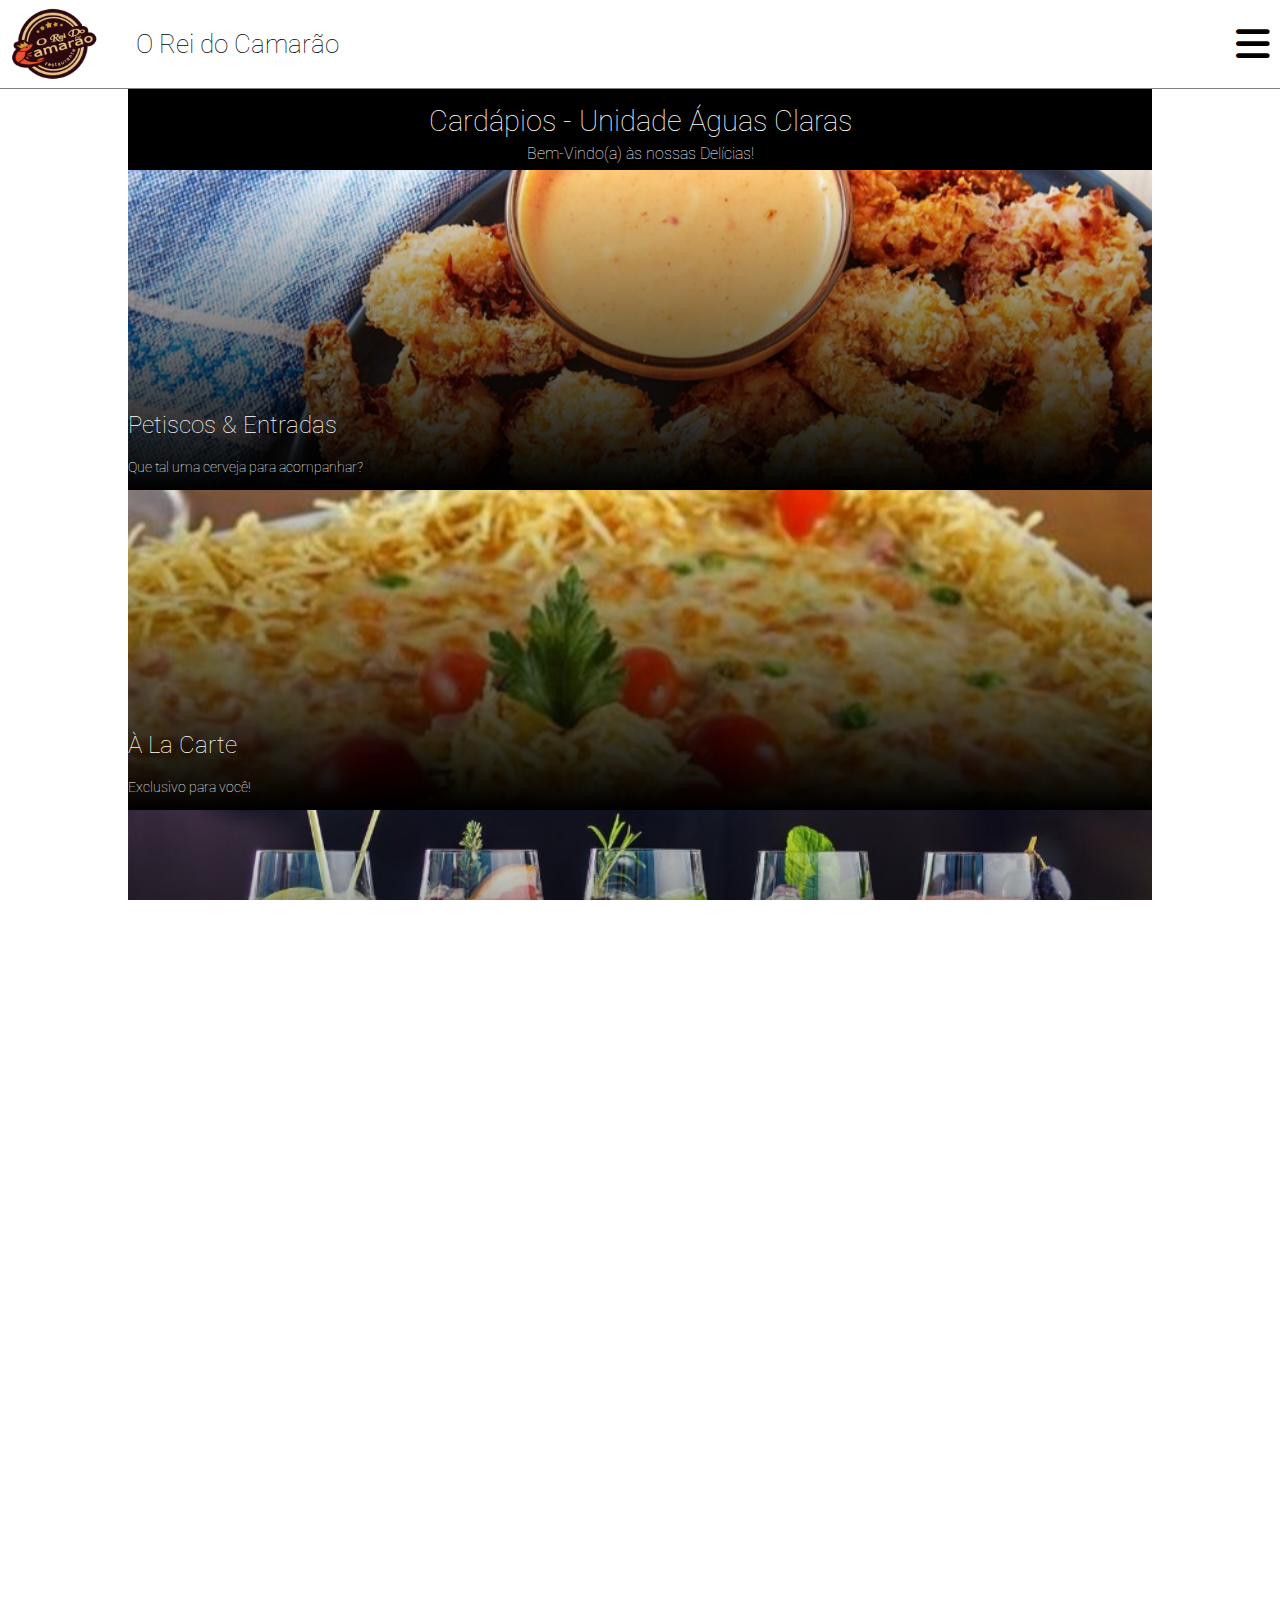
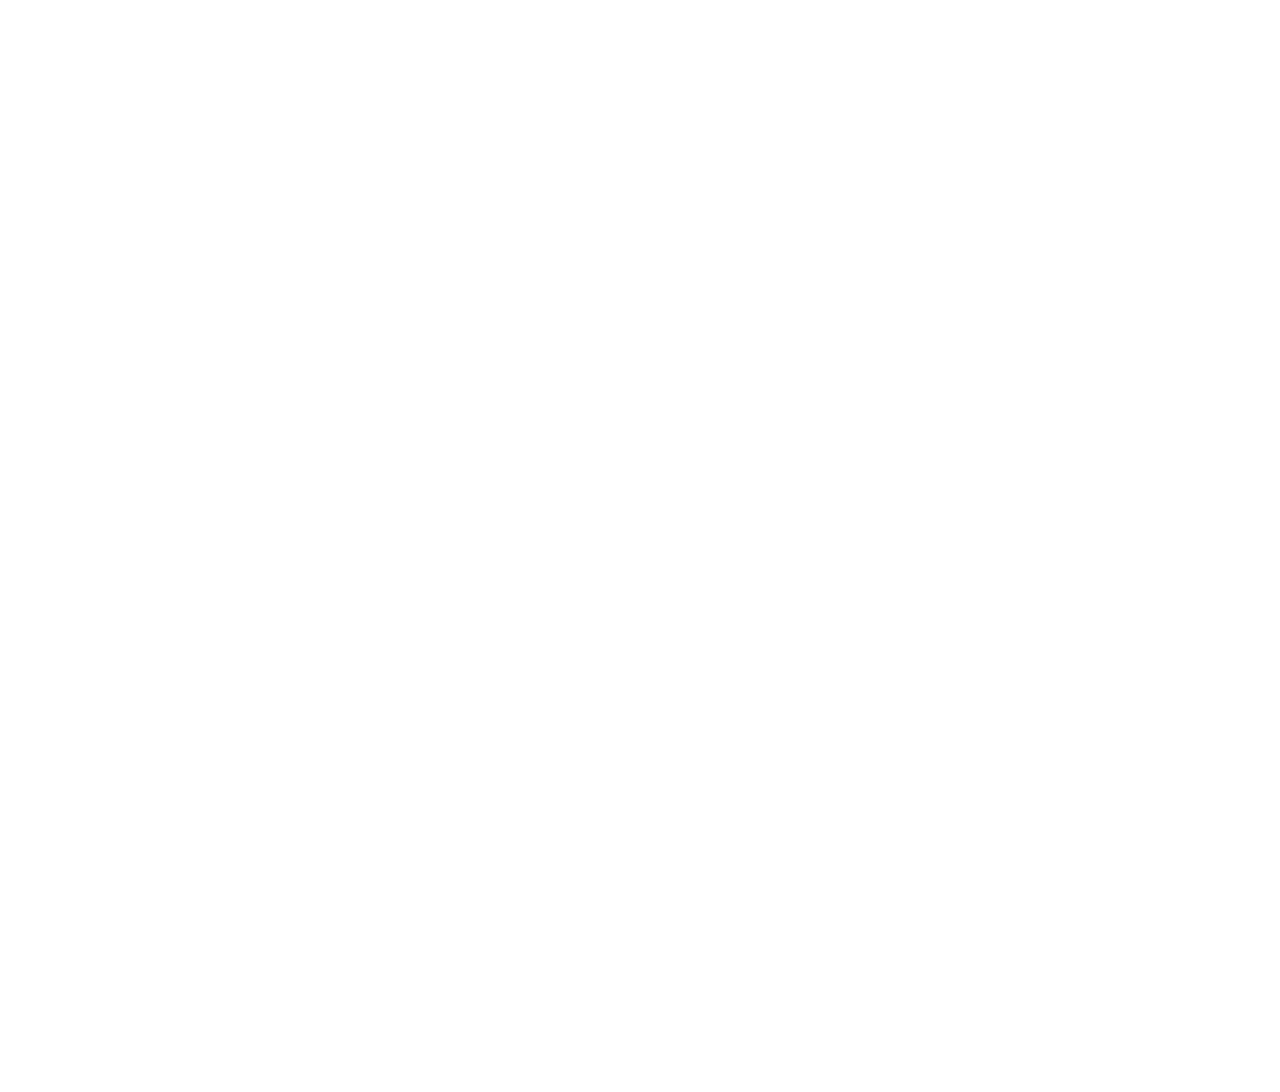
<file: index.html>
<html lang="pt-br">
<head>
	<!-- Required meta tags -->
	<meta charset="utf-8">
	<meta name="viewport" content="width=device-width, initial-scale=1.0">

	<!-- Geral -->
	<link rel="icon" href="images/favicon.jpeg">  <!--16x16-->
	<title>O Rei do Camarão - Brasília DF</title>
	<meta name="description" content="Somos apaixonados por oferecer a melhor experiência em nossos restaurantes. Temos uma ampla seleção de pratos no Buffet e Cardápio, com comidas e bebidas deliciosamente diferenciadas, feitas com ingredientes frescos da mais alta qualidade. Aproveite! 🦐">

	<!--CSSs-->
	<link rel="stylesheet" type="text/css" href="CSSs/topoesidebar.css">
	<link rel="stylesheet" type="text/css" href="CSSs/index.css">
	<link rel="stylesheet" type="text/css" href="CSSs/footer.css">

	<!--Fontes-->
	<link rel="preconnect" href="https://fonts.googleapis.com">
	<link rel="preconnect" href="https://fonts.gstatic.com" crossorigin>
	<link href="https://fonts.googleapis.com/css2?family=Roboto:ital,wght@0,100;0,300;0,400;0,500;0,700;0,900;1,100;1,300;1,400;1,500;1,700;1,900&display=swap" rel="stylesheet">
		

	<!--Icones-->
	<link rel="stylesheet" type="text/css" href="https://cdnjs.cloudflare.com/ajax/libs/font-awesome/6.6.0/css/all.min.css">
	
</head>
<body>

	
	<div class="topoprincipal">
		<img src="images/logo.jpeg" alt="Logotipo de O rei do camarão">
		<h1>O Rei do Camarão</h1>
		<a href="#" id="toggle-button"><i class="fa-solid fa-bars"></i></a>
	</div>



	<div class="overlay" id="overlay"></div>
	<div class="sidebar" id="sidebar">
	    <div class="top-overlay">
	        <img src="images/logodoside.png" alt="Logotipo de O rei do camarão" class="overlay-image">
	        <p class="overlay-text">Restaurantes</p>
	        <p class="overlay-text2">O Rei do Camarão</p>
	    </div>
	    <img src="images/bannersidebar.jpeg" alt="Imagem de vários camarões sobre a mesa" class="top-image">
	    <div class="item">
	    	<p>
	    		<a href="https://www.instagram.com/oreidocamaraobsb/">
	    			<i class="fa-brands fa-instagram"></i>
	    			<span>Siga</span>
	    		</a>
	    	</p>
	    </div>
	    <div class="item">
	    	<p>
	    		<a href="https://wa.me/5561981116858">
	    			<i class="fa-solid fa-calendar-day"></i>
	    			<span>Reservas</span>
	    		</a>
	    	</p>
	    </div>
	    <div class="item">
		    <p>
		        <a href="https://maps.app.goo.gl/YKevBeeDKrnnAgR89">
		            <i class="fa-solid fa-map-location-dot"></i>
		            <span>Como chegar</span> 
		        </a>
		    </p>
		</div>
	    <div class="item">
	    	<p>
	    		<a href="tel:6135620109">
	    			<i class="fa-solid fa-phone"></i>
	    			<span>Ligue pra gente</span>
	    		</a>
	    	</p>
	    </div>
	</div>





	<section class="body">
		<div class="topo">
			<h1>Cardápios - Unidade Águas Claras</h1>
			<p>Bem-Vindo(a) às nossas Delícias!</p>
		</div>
		<div class="petiscos" id="petiscos">
			<div>
				<h2>Petiscos & Entradas</h2>
				<p>Que tal uma cerveja para acompanhar?</p>
			</div>
		</div>
		<div class="alacarte" id="alacarte">
			<div>
				<h2>À La Carte</h2>
				<p>Exclusivo para você!</p>
			</div>
		</div>
		<div class="drinks" id="drinks">
			<div>
				<h2>Drinks</h2>
				<p>Os melhores drinks da cidade</p>
			</div>
		</div>
		<div class="bebidasna" id="bebidasna">
			<div>
				<h2>Bebidas não Alcoólicas</h2>
				<p>Refrigerantes, Sucos, Cafés...</p>
			</div>
		</div>
		<div class="bebidasa" id="bebidasa">
			<div>
				<h2>Bebidas Alcoólicas</h2>
				<p>Cervejas, Drinks, Cachaças e mais!</p>
			</div>
		</div>
		<div class="sobremesas" id="sobremesas">
			<div>
				<h2>Sobremesas</h2>
				<p>Brownies, Cheese Cakes, Sorvetes...</p>
			</div>
		</div>
		<div class="vinhos" id="vinhos">
			<div>
				<h2>Vinhos</h2>
				<p>Saboreie nossos frutos do mar com os melhores vinhos</p>
			</div>
		</div>


		<footer>
			<p class="fp1">Unidade</p>
			<p class="fp2">Águas Claras</p>
			<p class="fp1">Horários de atendimento:</p>
			<p class="fp4">Terça à sábado: 11h30 às 23h</p>
			<p class="fp4">Domingo: 11h30 às 22h</p>
		</footer>

	</section>
	



	
	
	<script src="js/sidebar.js"></script>
	<script src="js/linkagens.js"></script>
</body>
</html>
</file>
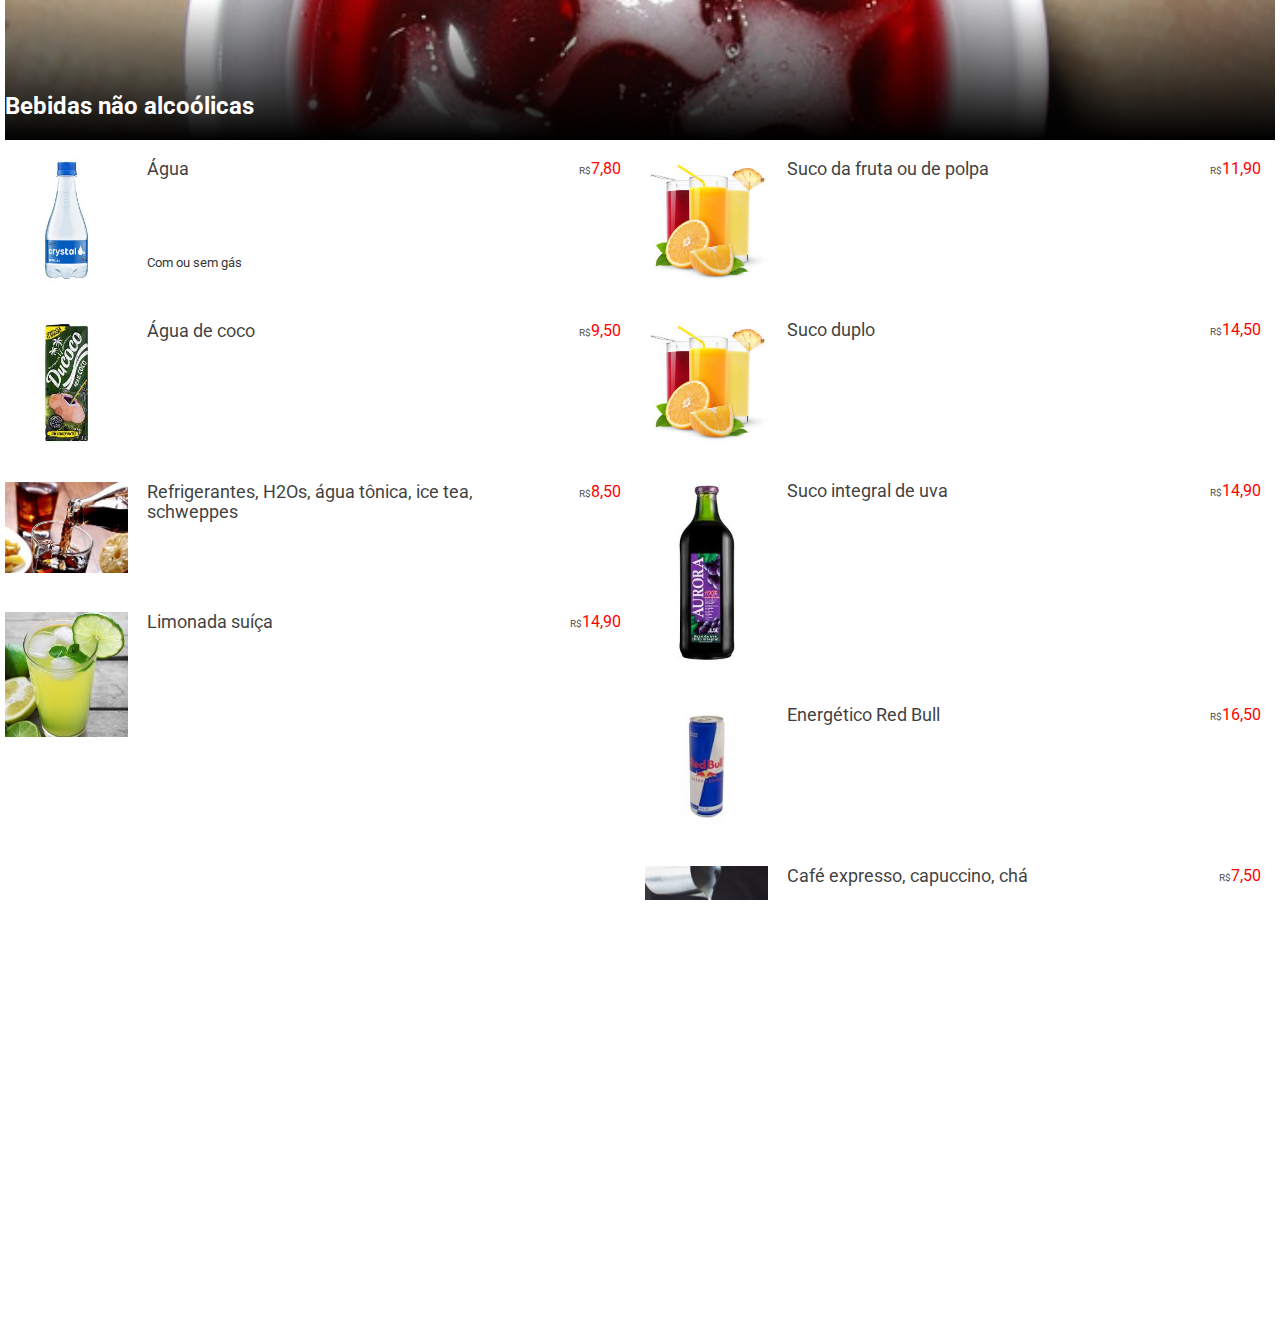
<file: bebidasna.html>
<html lang="pt-br">
<head>
	<!-- Required meta tags -->
	<meta charset="utf-8">
	<meta name="viewport" content="width=device-width, initial-scale=1.0">

	<!-- Geral -->
	<link rel="icon" href="images/favicon.jpeg">  <!--16x16-->
	<title>O Rei do Camarão - Brasília DF</title>
	<meta name="description" content="Somos apaixonados por oferecer a melhor experiência em nossos restaurantes. Temos uma ampla seleção de pratos no Buffet e Cardápio, com comidas e bebidas deliciosamente diferenciadas, feitas com ingredientes frescos da mais alta qualidade. Aproveite! 🦐">

	<!--CSSs-->
	<link rel="stylesheet" type="text/css" href="CSSs/bebidasna.css">
	<link rel="stylesheet" type="text/css" href="CSSs/produtos.css">
	<link rel="stylesheet" type="text/css" href="CSSs/footer.css">

	<!--Fontes-->
	<link rel="preconnect" href="https://fonts.googleapis.com">
	<link rel="preconnect" href="https://fonts.gstatic.com" crossorigin>
	<link href="https://fonts.googleapis.com/css2?family=Roboto:ital,wght@0,100;0,300;0,400;0,500;0,700;0,900;1,100;1,300;1,400;1,500;1,700;1,900&display=swap" rel="stylesheet">
		

	<!--Icones-->
	<link rel="stylesheet" type="text/css" href="https://cdnjs.cloudflare.com/ajax/libs/font-awesome/6.6.0/css/all.min.css">
	
</head>
<body class="bodybebidasna">
	
	<div class="bebidas">

		<div class="bannerbebidasna">
			<h2>Bebidas não alcoólicas</h2>
		</div>

		<div class="tem1">
			<div class="cdf">
				<img src="images/agua.jpeg">
				<h3>Água</h3>
				<p class="preço"><span class="rs">R$</span>7,80</p>
				<p class="descr">Com ou sem gás</p>
			</div>
			<div class="cdf">
				<img src="images/aguadecoco.jpeg">
				<h3>Água de coco</h3>
				<p class="preço"><span class="rs">R$</span>9,50</p>
				<p class="descr"></p>
			</div>
			<div class="cdf">
				<img src="images/refrigerantes.jpeg">
				<h3>Refrigerantes, H2Os, água tônica, ice tea, schweppes</h3>
				<p class="preço"><span class="rs">R$</span>8,50</p>
				<p class="descr"></p>
			</div>
			<div class="cdf">
				<img src="images/limonadasuiça.jpeg">
				<h3>Limonada suíça</h3>
				<p class="preço"><span class="rs">R$</span>14,90</p>
				<p class="descr"></p>
			</div>
		</div>

		<div class="tem2">
			<div class="cdf">
				<img src="images/sucos.jpeg">
				<h3>Suco da fruta ou de polpa</h3>
				<p class="preço"><span class="rs">R$</span>11,90</p>
				<p class="descr"></p>
			</div>
			<div class="cdf">
				<img src="images/sucos.jpeg">
				<h3>Suco duplo</h3>
				<p class="preço"><span class="rs">R$</span>14,50</p>
				<p class="descr"></p>
			</div>
			<div class="cdf">
				<img src="images/sucointegral.jpeg">
				<h3>Suco integral de uva</h3>
				<p class="preço"><span class="rs">R$</span>14,90</p>
				<p class="descr"></p>
			</div>
			<div class="cdf">
				<img src="images/energetico.jpg">
				<h3>Energético Red Bull</h3>
				<p class="preço"><span class="rs">R$</span>16,50</p>
				<p class="descr"></p>
			</div>
			<div class="cdf">
				<img src="images/cafe.jpg">
				<h3>Café expresso, capuccino, chá</h3>
				<p class="preço"><span class="rs">R$</span>7,50</p>
				<p class="descr"></p>
			</div>
		</div>

		
	
	</div>


	


	<footer class="footer">
		<p class="fp1">Unidade</p>
		<p class="fp2">Águas Claras</p>
		<p class="fp1">Horários de atendimento:</p>
		<p class="fp4">Terça à sábado: 11h30 às 23h</p>
		<p class="fp4">Domingo: 11h30 às 22h</p>
	</footer>	
	
	
</body>
</html>
</file>
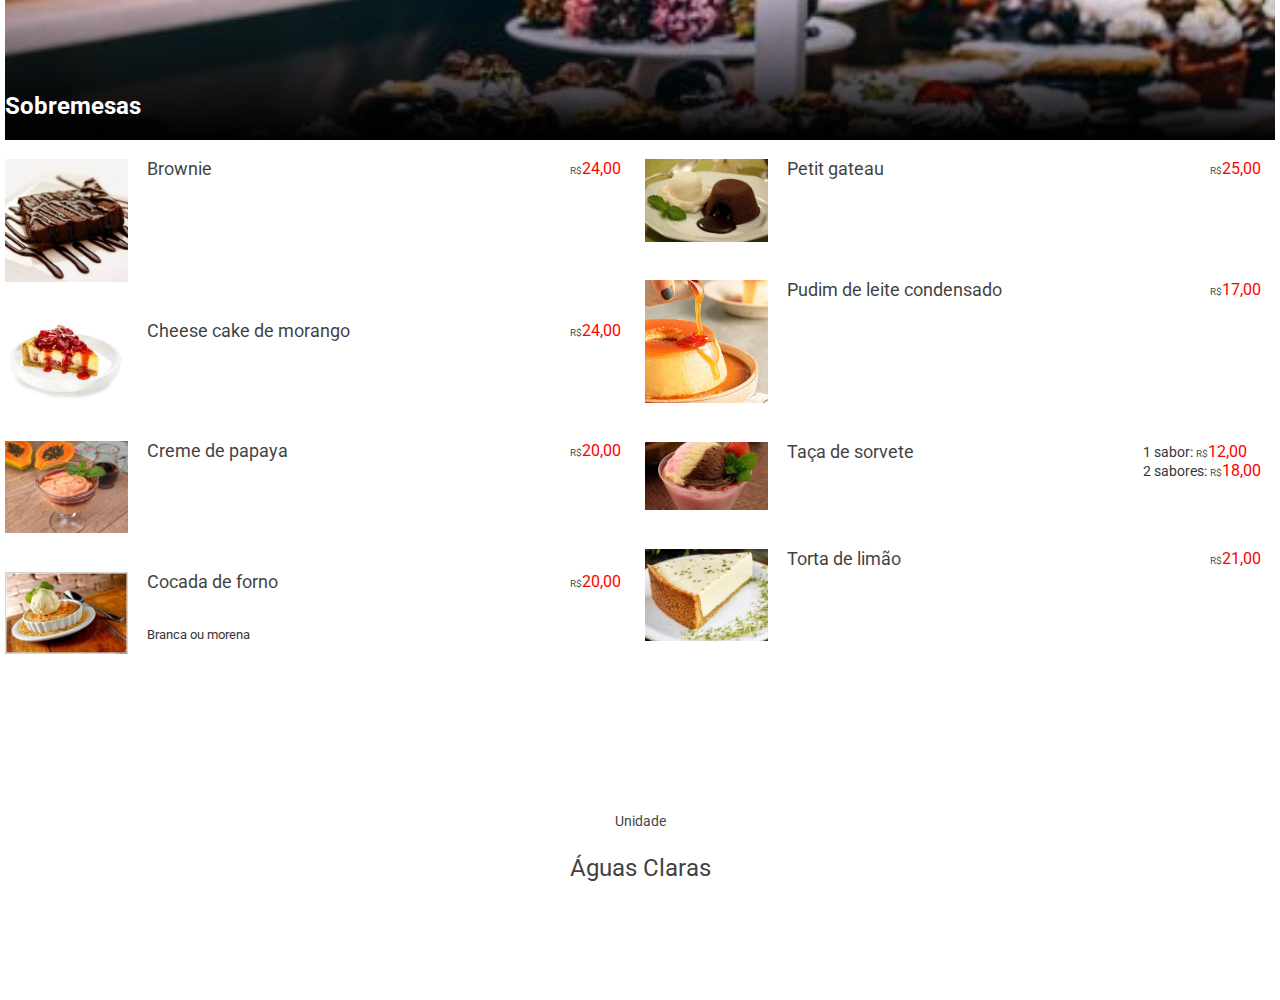
<file: sobremesas.html>
<html lang="pt-br">
<head>
	<!-- Required meta tags -->
	<meta charset="utf-8">
	<meta name="viewport" content="width=device-width, initial-scale=1.0">

	<!-- Geral -->
	<link rel="icon" href="images/favicon.jpeg">  <!--16x16-->
	<title>O Rei do Camarão - Brasília DF</title>
	<meta name="description" content="Somos apaixonados por oferecer a melhor experiência em nossos restaurantes. Temos uma ampla seleção de pratos no Buffet e Cardápio, com comidas e bebidas deliciosamente diferenciadas, feitas com ingredientes frescos da mais alta qualidade. Aproveite! 🦐">

	<!--CSSs-->
	<link rel="stylesheet" type="text/css" href="CSSs/sobremesas.css">
	<link rel="stylesheet" type="text/css" href="CSSs/produtos.css">
	<link rel="stylesheet" type="text/css" href="CSSs/footer.css">

	<!--Fontes-->
	<link rel="preconnect" href="https://fonts.googleapis.com">
	<link rel="preconnect" href="https://fonts.gstatic.com" crossorigin>
	<link href="https://fonts.googleapis.com/css2?family=Roboto:ital,wght@0,100;0,300;0,400;0,500;0,700;0,900;1,100;1,300;1,400;1,500;1,700;1,900&display=swap" rel="stylesheet">
		

	<!--Icones-->
	<link rel="stylesheet" type="text/css" href="https://cdnjs.cloudflare.com/ajax/libs/font-awesome/6.6.0/css/all.min.css">
	
</head>
<body class="bodysobremesas">



	<div class="sobremex">

		<div class="bannersobremesas">
			<h2>Sobremesas</h2>
		</div>

		<div class="tem1">
			<div class="cdf">
				<img src="images/brow.jpg">
				<h3>Brownie</h3>
				<p class="preço"><span class="rs">R$</span>24,00</p>
				<p class="descr"></p>
			</div>
			<div class="cdf">
				<img src="images/cheese.jpeg">
				<h3>Cheese cake de morango</h3>
				<p class="preço"><span class="rs">R$</span>24,00</p>
				<p class="descr"></p>
			</div>
			<div class="cdf">
				<img src="images/cremedepapaya.jpeg">
				<h3>Creme de papaya</h3>
				<p class="preço"><span class="rs">R$</span>20,00</p>
				<p class="descr"></p>
			</div>
			<div class="cdf">
				<img src="images/cocada.jpeg">
				<h3>Cocada de forno</h3>
				<p class="preço"><span class="rs">R$</span>20,00</p>
				<p class="descr">Branca ou morena</p>
			</div>
		</div>

		<div class="tem2">
			<div class="cdf">
				<img src="images/petit.jpeg">
				<h3>Petit gateau</h3>
				<p class="preço"><span class="rs">R$</span>25,00</p>
				<p class="descr"></p>
			</div>
			<div class="cdf">
				<img src="images/pudim.jpeg">
				<h3>Pudim de leite condensado</h3>
				<p class="preço"><span class="rs">R$</span>17,00</p>
				<p class="descr"></p>
			</div>
			<div class="cdf">
				<img src="images/sorvete.jpeg">
				<h3>Taça de sorvete</h3>
				<p class="preço">
					<span class="subit">1 sabor: </span><span class="rs">R$</span>12,00
					<br>
					<span class="subit">2 sabores: </span><span class="rs">R$</span>18,00
				</p>
				<p class="descr"></p>
			</div>
			<div class="cdf">
				<img src="images/torta.jpeg">
				<h3>Torta de limão</h3>
				<p class="preço"><span class="rs">R$</span>21,00</p>
				<p class="descr"></p>
			</div>
		</div>


		
	</div>


	<footer class="footer">
		<p class="fp1">Unidade</p>
		<p class="fp2">Águas Claras</p>
		<p class="fp1">Horários de atendimento:</p>
		<p class="fp4">Terça à sábado: 11h30 às 23h</p>
		<p class="fp4">Domingo: 11h30 às 22h</p>
	</footer>	
	
	
</body>
</html>
</file>
<file: CSSs/topoesidebar.css>
*{
    box-sizing: border-box;
}
a{
	text-decoration: none;
}
li{
	list-style-type: none;
}


html, body {
    height: 100%;
    overflow-x: hidden; /* Impede a rolagem horizontal */
    font-family: "Roboto", sans-serif;
    width: 100vw;
    margin: 0;
    padding: 0;
}

body.no-scroll {
    overflow: hidden; /* Impede rolagem quando a sidebar está ativa */
}


/*   -------------SIDEBAR ============?*/

.overlay {
    position: fixed;
    top: 0;
    left: 0;
    width: 100%;
    height: 100%;
    background-color: rgba(0, 0, 0, 0.4); /* Camada escura com opacidade */
    opacity: 0; /* Inicialmente invisível */
    transition: opacity 0.3s ease; /* Transição suave */
    pointer-events: none; /* Ignora eventos de clique */
    z-index: 	10;
}

.overlay.active {
    opacity: 1; /* Torna a camada visível */
    pointer-events: all; /* Permite eventos de clique */
}

.sidebar {
    width: 25%; 
    height: 100vh;
    background-color: black;
    color: white;
    display: flex;
    flex-direction: column;
    align-items: flex-start;
    position: fixed; 
    top: 0;
    right: 0; /* Mantenha ela à direita */
    transform: translateX(100%); /* Inicialmente fora da tela */
    transition: transform 0.3s ease; /* Transição suave */
    z-index: 11;
}

.sidebar.active {
    transform: translateX(0); /* Mostra a sidebar */
}

.top-image {
    width: 100%;
    height: 200px;
    max-width: 100%;
}
.top-overlay {
    position: absolute; /* Permite sobreposição */
    top: 0; /* Ajusta a posição vertical */
    left: 0; /* Ajusta a posição horizontal */
    width: 100%; /* Ocupa toda a largura */
    height: 200px; /* Ajuste conforme necessário */
    display: flex;
    flex-direction: column; /* Alinha texto e imagem em coluna */
    align-items: left; /* Centraliza horizontalmente */
    justify-content: flex-end; /* Centraliza verticalmente */
}

.overlay-image {
    width: 70px; /* Ajuste conforme necessário */
    border-radius: 50%;
    padding-top: 0;
    margin-left: 70%;
    max-width: 100%;
}

.overlay-text {
    color: #dbad07; /* Cor do texto */
    font-size: 0.9rem; /* Tamanho do texto */
    text-shadow:#434544 1px -1px, #434544 -1px 1px, #434544 1px 1px, #434544 -1px -1px;
    margin: 0 0 10 10;
	padding: 0;
}

.overlay-text2{
	color: white;
	font-size: 1.3rem;
	text-shadow:#434544 1px -1px, #434544 -1px 1px, #434544 1px 1px, #434544 -1px -1px;
	margin: 0 0 10 10;
	padding: 0;
}
.item {
    width: 100%; /* Faz com que cada item ocupe 100% da largura do sidebar */
    padding: 5px 0 5px 10px; /* Adiciona um pouco de espaçamento */
    text-align: left; /* Garante que o texto fique à esquerda */
}
.item > p > a{
	font-size: 1rem;
	color: white;
}
.item > p > a > span{
    margin-left: 10px;
    margin-right: 14px;
}
.submenu {
    display: none; /* Inicialmente escondido */
    width: 100%; /* Largura total */
}

.submenu p {
    margin: 0; /* Remove margem padrão */
    padding: 20px 0 0 45px;
}

.submenu p a {
    color: white; /* Cor do texto no submenu */
    font-size: 0.8rem; /* Tamanho do texto */
}

.submenu.active {
    display: block; /* Exibe o submenu quando ativo */
}


/*     --------   PAGINA PRINCIPAL      -----------   */

.topoprincipal{
	border-bottom: 1px solid gray;
	position: fixed;
	z-index: 1;
	background-color: white;
	width: 100%;
	left: 0;
	display: flex;
	align-items: center;
	overflow-x: hidden;
	padding: 0 10px;


}
.topoprincipal > img{
	width: 7%;
	height: auto;
}
.topoprincipal > h1{
	font-size: 1.6rem;
	font-weight: 100;
	padding-left: 3%;
}
.topoprincipal > a{
	color: black;
	font-size: 2.4rem;
	margin-left: auto;
}

/*  -----------MEDIA QUERIES    --------   */
@media only screen and (max-width: 768px){

.sidebar{
    width: 60%;
}
}
</file>
<file: CSSs/index.css>
*{
    box-sizing: border-box;
}
a{
	text-decoration: none;
}
li{
	list-style-type: none;
}


html, body {
    height: 100%;
    overflow-x: hidden; /* Impede a rolagem horizontal */
    font-family: "Roboto", sans-serif;
    width: 100vw;
    margin: 0;
    padding: 0;
}

body.no-scroll {
    overflow: hidden; /* Impede rolagem quando a sidebar está ativa */
}



.body{
	margin-top: 20px;
	margin-left: 10%;
	margin-right: 10%;
	overflow-x: hidden;
	display: grid;
  	grid-template-areas: 
  	"topo"
  	"petiscos"
  	"alacarte"
  	"drinks"
  	"bebidasna"
  	"bebidasa"
  	"sobremesas"
  	"vinhos"
	;

}

.topo{
	grid-area: topo;
	background-color: black;
	height: 100px;
	margin-top: 50px;	
}
.topo > h1{
	text-align: center;
	font-size: 1.8rem;
	color: white;
	font-weight: 100;
	padding-top: 15px;
	margin-bottom: -10px;

}
.topo > p{
	text-align: center;
	font-size: 1rem;
	color: white;
	font-weight: 100;
	margin-bottom: -10px;
}









.petiscos{
	grid-area: petiscos;
    background-image: linear-gradient(to top, rgba(0, 0, 0, 1), rgba(0, 0, 0, 0)), url("../images/backpetiscos.jpg"); 	
    background-size: cover;
	background-position: center;
	background-repeat: no-repeat;
	height: 320px;
	display: flex;
	align-items: flex-end;
	cursor: pointer;	
}
.petiscos > div > h2{
	color: white;
	font-weight: 100;
}
.petiscos > div > p{
	color: white;
	font-size: 0.9rem;
	font-weight: 100;
}








.alacarte{
	grid-area: alacarte;
    background-image: linear-gradient(to top, rgba(0, 0, 0, 1), rgba(0, 0, 0, 0)), url("../images/backalacarte.jpg"); 	
    background-size: cover;
	background-position: center;
	background-repeat: no-repeat;
	height: 320px;
	display: flex;
	align-items: flex-end;
	cursor: pointer;	
}
.alacarte > div > h2{
	color: white;
	font-weight: 100;
}
.alacarte > div > p{
	color: white;
	font-size: 0.9rem;
	font-weight: 100;
}







.drinks{
	grid-area: drinks;
	background-image: linear-gradient(to top, rgba(0, 0, 0, 1), rgba(0, 0, 0, 0)), url("../images/backdrinks.jpg"); 	
   	background-size: cover;
	background-position: center;
	background-repeat: no-repeat;
	height: 320px;
	display: flex;
	align-items: flex-end; 
	cursor: pointer;
}
.drinks > div > h2{
	color: white;
	font-weight: 100;
}
.drinks > div > p{
	color: white;
	font-size: 0.9rem;
	font-weight: 100;
}








.bebidasna{
  	grid-area: bebidasna;
    background-image: linear-gradient(to top, rgba(0, 0, 0, 1), rgba(0, 0, 0, 0)), url("../images/backbebidasna.jpg"); 	
    background-size: cover;
	background-position: center;
	background-repeat: no-repeat;
	height: 320px;
	display: flex;
	align-items: flex-end;
	cursor: pointer;  	
}
.bebidasna > div > h2{
	color: white;
	font-weight: 100;
}
.bebidasna > div > p{
	color: white;
	font-size: 0.9rem;
	font-weight: 100;
}








.bebidasa{
  	grid-area: bebidasa;
    background-image: linear-gradient(to top, rgba(0, 0, 0, 1), rgba(0, 0, 0, 0)), url("../images/backbebidasa.jpg"); 	
    background-size: cover;
	background-position: center;
	background-repeat: no-repeat;
	height: 320px;
	display: flex;
	align-items: flex-end;
	cursor: pointer;  	
}
.bebidasa > div > h2{
	color: white;
	font-weight: 100;
}
.bebidasa > div > p{
	color: white;
	font-size: 0.9rem;
	font-weight: 100;
}






.sobremesas{
  	grid-area: sobremesas;
  	background-image: linear-gradient(to top, rgba(0, 0, 0, 1), rgba(0, 0, 0, 0)), url("../images/backsobremesas.jpg"); 	
    background-size: cover;
	background-position: center;
	background-repeat: no-repeat;
	height: 320px;
	display: flex;
	align-items: flex-end;
	cursor: pointer;
}
.sobremesas > div > h2{
	color: white;
	font-weight: 100;
}
.sobremesas > div > p{
	color: white;
	font-size: 0.9rem;
	font-weight: 100;
}







.vinhos{
  	grid-area: vinhos;
  	background-image: linear-gradient(to top, rgba(0, 0, 0, 1), rgba(0, 0, 0, 0)), url("../images/bannervinhos.jpeg"); 	
    background-size: cover;
	background-position: center;
	background-repeat: no-repeat;
	height: 320px;
	display: flex;
	align-items: flex-end;
	cursor: pointer;
}
.vinhos > div > h2{
	color: white;
	font-weight: 100;
}
.vinhos > div > p{
	color: white;
	font-size: 0.9rem;
	font-weight: 100;
}













/*  -----------MEDIA QUERIES    --------   */
@media only screen and (max-width: 768px){


.body{
	margin-left: 0;
	margin-right: 0;
}


}
</file>
<file: CSSs/footer.css>
*{
    box-sizing: border-box;
}
a{
	text-decoration: none;
}
li{
	list-style-type: none;
}


html, body {
    height: 100%;
    overflow-x: hidden; /* Impede a rolagem horizontal */
    font-family: "Roboto", sans-serif;
    width: 100vw;
    margin: 0;
    padding: 0;
}

body.no-scroll {
    overflow: hidden; /* Impede rolagem quando a sidebar está ativa */
}







/*   ============= FOOTER   -------------- */
footer{
	margin-top: 80px;
	text-align: center;
	opacity: 75%;
}
.fp1{
	font-size: 0.9rem;
}
.fp2{
	font-size: 1.5rem;
}
.fp4{
	font-size: 0.9rem;
}
</file>
<file: CSSs/bebidasna.css>
*{
    box-sizing: border-box;
}
a{
	text-decoration: none;
}
li{
	list-style-type: none;
}


html, body {
    height: 100%;
    overflow-x: hidden; /* Impede a rolagem horizontal */
    font-family: "Roboto", sans-serif;
    width: 100vw;
    margin: 0;
    padding: 0;
}

body.no-scroll {
    overflow: hidden; /* Impede rolagem quando a sidebar está ativa */
}


/*  ===========      BEBIDASNA   =======   */

.bodybebidasna{
    display: grid;
    grid-auto-columns: 100%;
    grid-template-areas: 
    "bebidas" 
    "footer"
    ;
}
.bebidas{
    grid-area: bebidas;
    margin-bottom: 5vh;
    display: grid;
    grid-auto-columns: 50%;
    grid-template-areas: 
    "bannerbebidasna bannerbebidasna"
    "tem1              tem2"
    ;
}
.bannerbebidasna{
    grid-area: bannerbebidasna;
}
.tem1{
    grid-area: tem1;
}
.tem2{
    grid-area: tem2;
}
.footer{
    grid-area: footer;
}

.bannerbebidasna{
    background-image: linear-gradient(to top, rgba(0, 0, 0, 1), rgba(0, 0, 0, 0)), url("../images/teste2.jpg");     
    background-size: cover;
    background-position: center;
    background-repeat: no-repeat;
    margin-left: 5px;
    margin-right: 5px;
    height: 140px;
    display: flex;
    align-items: flex-end;
}
.bannerbebidasna > h2{
    color: white;
}



/*  -----------MEDIA QUERIES    --------   */
@media only screen and (max-width: 768px){


.bebidas{
    grid-auto-columns: 100%;
    grid-template-areas: 
    "bannerbebidasna"
    "tem1"
    "tem2"
    ;
}

}
</file>
<file: CSSs/produtos.css>
*{
    box-sizing: border-box;
}
a{
	text-decoration: none;
}
li{
	list-style-type: none;
}


html, body {
    height: 100%;
    overflow-x: hidden; /* Impede a rolagem horizontal */
    font-family: "Roboto", sans-serif;
    width: 100vw;
    margin: 0;
    padding: 0;
}

body.no-scroll {
    overflow: hidden; /* Impede rolagem quando a sidebar está ativa */
}







.cdf{
	display: grid;
	grid-template-areas: 
	"imagem title preço"
	"imagem descr descr"
	;
	grid-template-columns: 20% 1fr;
	align-items: start;
	padding: 3% 3% 3% 5px;
	grid-column-gap: 3%;
}
.cdf > img{
	grid-area: imagem;
	width: 100%;
	height: auto;
}
.cdf > h3{
	grid-area: title;
	font-size: 1.1rem;
	font-weight: normal;
	opacity: 75%;
	margin-top: 0;
	margin-bottom: 0;
}
.preço{
	grid-area: preço;
	color: red;
	font-size: 1rem;
	justify-self: end;
	margin-top: 0;
	margin-bottom: 0;
}
.subit{
	font-size: 0.9rem;
	opacity: 80%;
	color: black;
}
.rs{
	font-size: 0.6rem;
	color: black;
	opacity: 70%;
}
.descr{
	grid-area: descr;
	font-size: 0.8rem;
	opacity: 80%;
	align-self: end;
	margin-top: 0;
}



/*  -----------MEDIA QUERIES    --------   */
@media only screen and (max-width: 768px){


.cdf{
	margin: 2vh 0 2vh 0;
}
.descr{
	font-size: 0.9rem;
}


}
</file>
<file: CSSs/sobremesas.css>
*{
    box-sizing: border-box;
}
a{
	text-decoration: none;
}
li{
	list-style-type: none;
}


html, body {
    height: 100%;
    overflow-x: hidden; /* Impede a rolagem horizontal */
    font-family: "Roboto", sans-serif;
    width: 100vw;
    margin: 0;
    padding: 0;
}

body.no-scroll {
    overflow: hidden; /* Impede rolagem quando a sidebar está ativa */
}


/* ==============   SOBREMESAS   --=========== */

.bodysobremesas{
    display: grid;
    grid-auto-columns: 100%;
    grid-template-areas: 
    "sobremesas" 
    "footer"
    ;
}
.sobremex{
    grid-area: sobremesas;
    margin-bottom: 5vh;
    display: grid;
    grid-auto-columns: 50%;
    grid-template-areas: 
    "bannersobremesas bannersobremesas"
    "tem1                tem2"
    ;
}
.bannersobremesas{
    grid-area: bannersobremesas;
}
.tem1{
    grid-area: tem1;
}
.tem2{
    grid-area: tem2;
}
.footer{
    grid-area: footer;
}

.bannersobremesas{
    background-image: linear-gradient(to top, rgba(0, 0, 0, 1), rgba(0, 0, 0, 0)), url("../images/roga.jpg");   
    background-size: cover;
    background-position: center;
    background-repeat: no-repeat;
    margin-left: 5px;
    margin-right: 5px;
    height: 140px;
    display: flex;
    align-items: flex-end;
}
.bannersobremesas > h2{
    color: white;
}




/*  -----------MEDIA QUERIES    --------   */
@media only screen and (max-width: 768px){



.sobremex{
    grid-auto-columns: 100%;
    grid-template-areas: 
    "bannersobremesas"
    "tem1"
    "tem2"
    ;
}



}
</file>
